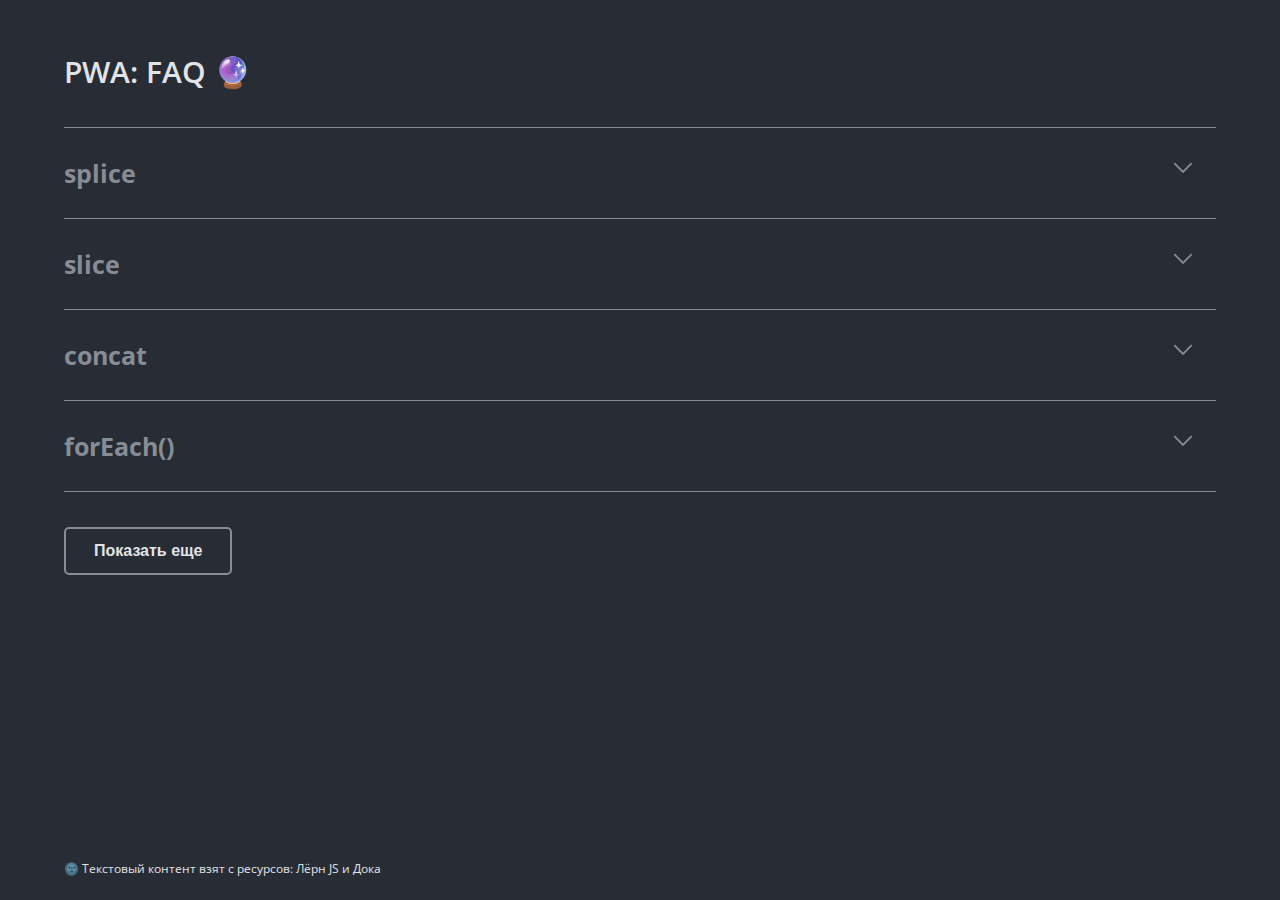
<file: index.html>
<!DOCTYPE html>
<html lang="ru">

<head>
  <meta charset="UTF-8">
  <meta http-equiv="X-UA-Compatible" content="IE=edge">
  <meta name="viewport" content="width=device-width, initial-scale=1">
  <title>PWA</title>
  <link rel="icon" href="./img/icons/favicon.ico" type="image/x-icon">
  <link rel="stylesheet" href="./styles/main.css">
  <link rel="manifest" href="./manifest.json">
</head>

<body>

  <div class="wrapper">
    <div class="maincontent">

      <section class="section faqs">
        <div class="container faqs__container">
          <h1 class="title">PWA: FAQ &#128302;</h1>

          <ul class="faqs__list">

            <li class="faqs__item faq">
              <div class="faq__content">
                <div class="faq__title">
                  <p>splice</p>
                </div>

                <div class="faq__answer">
                  <p>Синтаксис:</p>
                  <p><span>arr.splice(start[, deleteCount, elem1, ..., elemN])</span></p>
                  <p>Метод <span>arr.splice</span> – это универсальный «швейцарский нож» для работы с массивами. Умеет
                    всё: добавлять, удалять и заменять элементы.</p>
                </div>
              </div>

              <div class="faq__icon">
                <svg class="faq__icon-img">
                  <use xlink:href="./img/sprite.svg#faq"></use>
                </svg>
              </div>
            </li>

            <li class="faqs__item faq">
              <div class="faq__content">
                <div class="faq__title">
                  <p>slice</p>
                </div>

                <div class="faq__answer">
                  <p>Синтаксис:</p>
                  <p><span>arr.slice([start], [end])</span></p>
                  <p>Возвращает новый массив, в который копирует все элементы с индекса start до end (не включая end).
                    start и end могут быть отрицательными, в этом случае отсчёт позиции будет вестись с конца массива.
                  </p>
                </div>
              </div>

              <div class="faq__icon">
                <svg class="faq__icon-img">
                  <use xlink:href="./img/sprite.svg#faq"></use>
                </svg>
              </div>
            </li>

            <li class="faqs__item faq">
              <div class="faq__content">
                <div class="faq__title">
                  <p>concat</p>
                </div>

                <div class="faq__answer">
                  <p>Синтаксис:</p>
                  <p><span>arr.concat(arg1, arg2...)</span></p>
                  <p>Метод <span>arr.concat</span> создаёт новый массив, в который копирует данные из других массивов и
                    дополнительные значения.</p>
                </div>
              </div>

              <div class="faq__icon">
                <svg class="faq__icon-img">
                  <use xlink:href="./img/sprite.svg#faq"></use>
                </svg>
              </div>
            </li>

            <li class="faqs__item faq">
              <div class="faq__content">
                <div class="faq__title">
                  <p>forEach()</p>
                </div>

                <div class="faq__answer">
                  <p>Синтаксис:</p>
                  <p><span>arr.forEach(function(item, index, array) {<br>
                      <i>// ... делать что-то с item</i><br>
                      }); <br>
                    </span></p>
                  <p>Метод <span>arr.forEach</span> позволяет запускать функцию для каждого элемента массива.</p>
                </div>
              </div>

              <div class="faq__icon">
                <svg class="faq__icon-img">
                  <use xlink:href="./img/sprite.svg#faq"></use>
                </svg>
              </div>
            </li>

            <li class="faqs__item faq">
              <div class="faq__content">
                <div class="faq__title">
                  <p>map</p>
                </div>

                <div class="faq__answer">
                  <p>Синтаксис:</p>
                  <p><span>let result = arr.map(function(item, index, array) {<br>
                      <i>// возвращается новое значение вместо элемента</i><br>
                      }); <br>
                    </span></p>
                  <p>Метод <span>arr.map</span> вызывает функцию для каждого элемента массива и возвращает массив
                    результатов выполнения этой функции.</p>
                </div>
              </div>

              <div class="faq__icon">
                <svg class="faq__icon-img">
                  <use xlink:href="./img/sprite.svg#faq"></use>
                </svg>
              </div>
            </li>

            <li class="faqs__item faq">
              <div class="faq__content">
                <div class="faq__title">
                  <p>sort(fn)</p>
                </div>

                <div class="faq__answer">
                  <p>Вызов <span>arr.sort()</span> сортирует массив на месте, меняя в нём порядок элементов.</p>
                  <p>Он также возвращает отсортированный массив, но обычно возвращаемое значение игнорируется, так как
                    изменяется сам arr.</p>
                </div>
              </div>

              <div class="faq__icon">
                <svg class="faq__icon-img">
                  <use xlink:href="./img/sprite.svg#faq"></use>
                </svg>
              </div>
            </li>

          </ul>

          <button class="btn hidden">Показать еще</button>

        </div>
      </section>

    </div>

    <section class="annotation">
      <div class="container annotation__container">
        <div class="annotation__text">&#127770; Текстовый контент взят с ресурсов: <a
            href="https://learn.javascript.ru/" class="annotation__link">Лёрн JS</a> и <a href="https://doka.guide/"
            class="annotation__link">Дока</a></div>
      </div>
    </section>

  </div>

  <script src="./scripts/app.js"></script>
  <script src="./sw.js"></script>

</body>

</html>
</file>
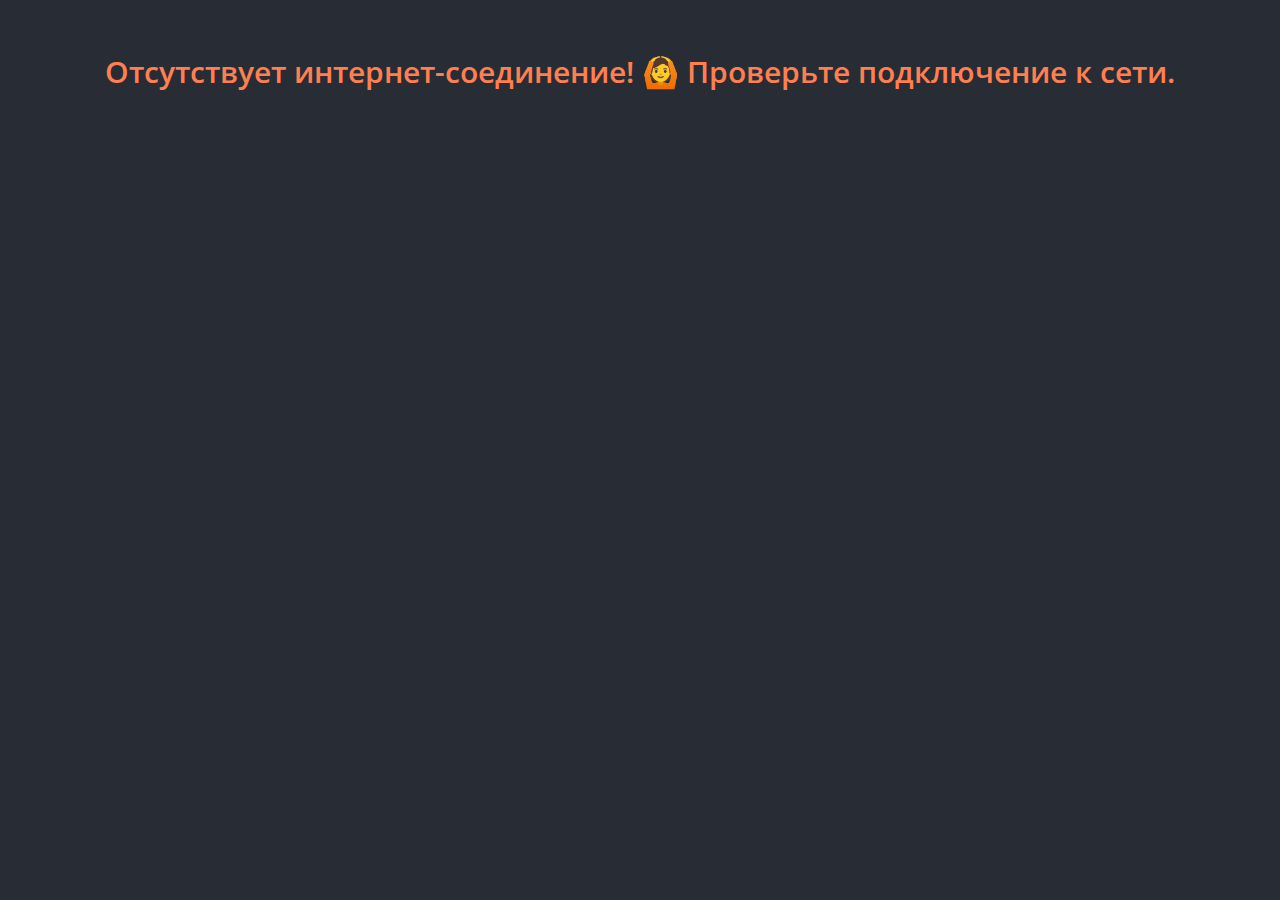
<file: offline.html>
<!DOCTYPE html>
<html lang="ru">

<head>
  <meta charset="UTF-8">
  <meta http-equiv="X-UA-Compatible" content="IE=edge">
  <meta name="viewport" content="width=device-width, initial-scale=1">
  <title>PWA: нет соединения</title>
  <link rel="icon" href="./img/icons/favicon.ico" type="image/x-icon">
  <link rel="stylesheet" href="./styles/main.css">
  <link rel="manifest" href="./manifest.json">
</head>

<body>

  <div class="wrapper">
    <div class="maincontent">

      <section class="section faqs">
        <div class="container faqs__container">
          <h1 class="title title__offline">Отсутствует интернет-соединение! &#128582; Проверьте подключение к сети.</h1>
        </div>
      </section>

    </div>
  </div>
</body>

</html>
</file>
<file: styles/main.css>
@import url("https://fonts.googleapis.com/css2?family=Open+Sans:wght@400;600;700&display=swap");
html {
  height: 100%; }

body {
  min-height: 100%;
  margin: 0;
  background: #282C34;
  color: #E2E3E7;
  font-family: 'Open Sans', Helvetica, sans-serif;
  font-size: 18px;
  line-height: 1.42;
  -webkit-font-smoothing: antialiased;
  -moz-osx-font-smoothing: grayscale; }

* {
  box-sizing: border-box;
  margin: 0;
  padding: 0;
  border: 0; }

ul {
  padding: 0;
  margin: 0; }

ul li {
  list-style: none; }

h1, h2, h3, h4, h5, h6 {
  font-weight: normal;
  margin: 0; }

a {
  color: inherit;
  cursor: pointer;
  text-decoration: none;
  transition: 0.3s all; }

button {
  border: 0;
  cursor: pointer;
  background: transparent;
  transition: 0.3s all; }

img {
  display: block;
  max-width: 100%;
  max-height: 100%; }

video {
  object-fit: cover;
  object-position: center;
  overflow-clip-margin: content-box;
  overflow: clip; }

table {
  border-collapse: collapse;
  border-spacing: 0; }

.wrapper {
  overflow: hidden;
  min-width: 100%;
  min-height: 100vh;
  display: flex;
  flex-direction: column; }

.maincontent {
  flex: 1; }

.container {
  width: 90%;
  max-width: 1220px;
  height: 100%;
  margin: 0 auto;
  position: relative; }

.hidden {
  display: none !important; }

.title {
  font-weight: 600;
  font-size: 30px;
  margin-bottom: 3%; }
  @media screen and (max-width: 768px) {
    .title {
      margin-bottom: 5%;
      padding-top: 1%; } }
  @media screen and (max-width: 480px) {
    .title {
      font-size: 26px;
      margin-bottom: 7%;
      padding-top: 4%; } }
  @media screen and (max-width: 320px) {
    .title {
      font-size: 24px; } }

.title__offline {
  color: coral;
  text-align: center; }
  @media screen and (max-width: 480px) {
    .title__offline {
      font-size: 20px; } }

.faqs {
  margin-top: 4%;
  margin-bottom: 4%; }

.faq {
  display: flex;
  align-items: flex-start;
  justify-content: space-between;
  padding-top: 30px;
  padding-bottom: 30px;
  border-top: 1px solid #868D94;
  border-bottom: 1px solid #868D94;
  margin: -1px 0 0 0;
  cursor: pointer; }

.faq__content {
  display: flex;
  align-items: flex-start;
  justify-content: space-between; }
  @media screen and (max-width: 480px) {
    .faq__content {
      flex-direction: column; } }

.faq__title {
  min-width: 90%;
  margin-right: 20px; }

.faq.active .faq__title {
  min-width: 40%; }

.faq__title p {
  font-size: 25px;
  font-weight: 700;
  line-height: 30px;
  color: #868D94; }
  @media screen and (max-width: 480px) {
    .faq__title p {
      font-size: 22px; } }

.faq.active .faq__title p {
  white-space: pre-line; }

.faq__answer {
  max-height: 0;
  overflow: hidden;
  margin-right: 30px;
  display: none;
  transition: max-height 0.6s ease; }
  @media screen and (max-width: 480px) {
    .faq__answer {
      font-size: 16px;
      margin-top: 5%; } }

.faq__answer p {
  margin-bottom: 10px; }
  .faq__answer p:last-child {
    margin-bottom: 0; }

.faq__answer span {
  color: #868D94;
  font-weight: 600; }

.faq.active {
  border-color: #83c7d6;
  border-top-color: #83c7d6;
  border-bottom-color: #83c7d6;
  z-index: 8; }

.faq.active + .faq {
  border-top-color: #83c7d6; }

.faq.active .faq__title p {
  color: #BD86C7; }

.faq.active .faq__answer {
  min-height: fit-content;
  max-height: fit-content;
  animation: fade 1s ease-in-out;
  display: block; }

.faq.active svg {
  transform: rotate(180deg);
  stroke: #83c7d6; }

svg {
  transition: transform 0.4s ease; }

.faq__icon {
  object-fit: cover;
  flex-shrink: 0;
  margin: 0 2% 0 0; }

.faq__icon-img {
  width: 20px;
  height: 20px;
  stroke: #868D94; }

@keyframes fade {
  from {
    opacity: 0;
    transform: translateY(-10px); }
  to {
    opacity: 1;
    transform: translateY(0px); } }
.annotation {
  min-height: 40px;
  margin-top: 10%; }

.annotation__text {
  font-size: 12px; }

.annotation__link:hover {
  color: #BD86C7; }

.btn {
  font-weight: 600;
  font-size: 16px;
  border: 2px solid #868D94;
  padding: 13px 28px;
  border-radius: 5px;
  min-width: 14%;
  margin-top: 3%;
  background: transparent;
  color: #E2E3E7; }
  .btn:hover {
    border-color: #BD86C7; }
  @media screen and (max-width: 768px) {
    .btn {
      margin-top: 5%; } }
  @media screen and (max-width: 480px) {
    .btn {
      margin-top: 8%; } }

/*# sourceMappingURL=main.css.map */
</file>
